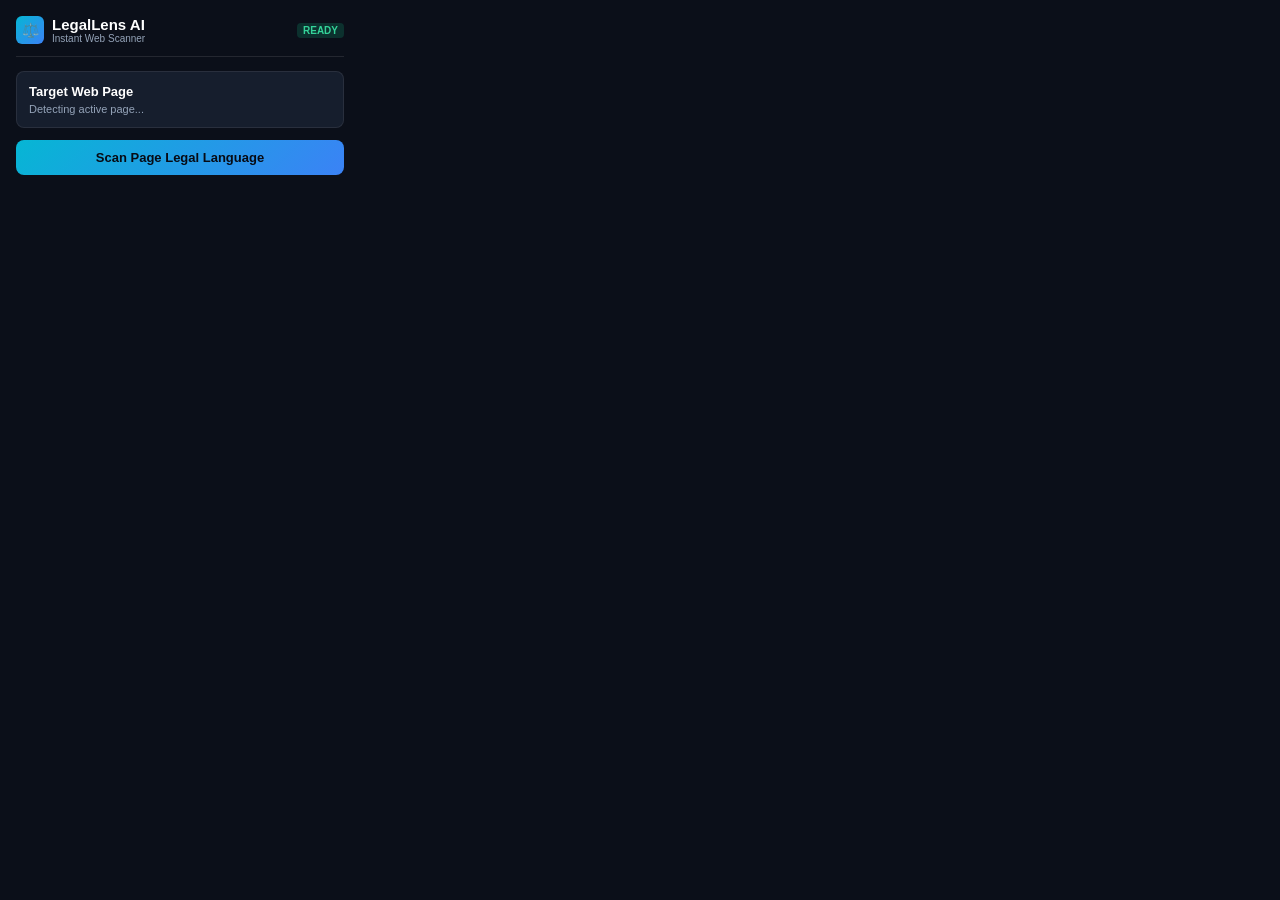
<file: extension/popup.html>
<!DOCTYPE html>
<html lang="en">
<head>
  <meta charset="UTF-8">
  <meta name="viewport" content="width=device-width, initial-scale=1.0">
  <title>LegalLens AI Scanner</title>
  <style>
    * { box-sizing: border-box; margin: 0; padding: 0; font-family: -apple-system, BlinkMacSystemFont, "Segoe UI", Roboto, sans-serif; }
    body { width: 360px; min-height: 440px; background: #0B0F19; color: #E2E8F0; padding: 16px; font-size: 13px; }
    .header { display: flex; align-items: center; justify-content: space-between; padding-bottom: 12px; border-bottom: 1px solid rgba(255, 255, 255, 0.1); margin-bottom: 14px; }
    .brand { display: flex; align-items: center; gap: 8px; }
    .brand-icon { width: 28px; height: 28px; background: linear-gradient(135deg, #06B6D4, #3B82F6); border-radius: 6px; display: flex; align-items: center; justify-content: center; color: #FFF; font-weight: 800; font-size: 14px; }
    .brand-title { font-weight: 700; font-size: 15px; color: #FFF; }
    .brand-sub { font-size: 10px; color: #94A3B8; }
    .btn { display: flex; align-items: center; justify-content: center; gap: 6px; width: 100%; padding: 10px 14px; border-radius: 8px; font-size: 13px; font-weight: 600; cursor: pointer; border: none; transition: all 0.2s; }
    .btn-primary { background: linear-gradient(135deg, #06B6D4, #3B82F6); color: #070B14; font-weight: 700; }
    .btn-primary:hover { opacity: 0.92; }
    .card { background: rgba(30, 41, 59, 0.6); border: 1px solid rgba(255, 255, 255, 0.08); border-radius: 8px; padding: 12px; margin-bottom: 12px; }
    .risk-score { font-size: 24px; font-weight: 800; color: #FFF; }
    .badge-danger { background: rgba(239, 68, 68, 0.2); color: #F87171; padding: 2px 6px; border-radius: 4px; font-weight: 700; font-size: 10px; text-transform: uppercase; }
    .badge-success { background: rgba(16, 185, 129, 0.2); color: #34D399; padding: 2px 6px; border-radius: 4px; font-weight: 700; font-size: 10px; text-transform: uppercase; }
    .badge-warning { background: rgba(245, 158, 11, 0.2); color: #FBBF24; padding: 2px 6px; border-radius: 4px; font-weight: 700; font-size: 10px; text-transform: uppercase; }
    .spinner { width: 24px; height: 24px; border: 3px solid rgba(255,255,255,0.1); border-top-color: #06B6D4; border-radius: 50%; animation: spin 0.8s linear infinite; margin: 20px auto; }
    @keyframes spin { to { transform: rotate(360deg); } }
  </style>
</head>
<body>
  <div class="header">
    <div class="brand">
      <div class="brand-icon">⚖️</div>
      <div>
        <div class="brand-title">LegalLens AI</div>
        <div class="brand-sub">Instant Web Scanner</div>
      </div>
    </div>
    <span id="scanBadge" class="badge-success">Ready</span>
  </div>

  <div id="initialView">
    <div class="card">
      <div style="font-weight: 600; color: #FFF; margin-bottom: 4px;">Target Web Page</div>
      <div style="font-size: 11px; color: #94A3B8; word-break: break-all;" id="pageUrl">Detecting active page...</div>
    </div>
    <button class="btn btn-primary" id="btnScanPage">Scan Page Legal Language</button>
  </div>

  <div id="loadingView" style="display: none; text-align: center; padding: 20px 0;">
    <div class="spinner"></div>
    <div style="font-weight: 600; color: #FFF;">Auditing Agreement Terms...</div>
    <div style="font-size: 11px; color: #94A3B8; margin-top: 4px;">Extracting clauses & detecting one-sided risks</div>
  </div>

  <div id="resultsView" style="display: none;">
    <div class="card" style="display: flex; justify-content: space-between; align-items: center;">
      <div>
        <div style="font-size: 10px; text-transform: uppercase; color: #94A3B8; font-weight: 700;">Risk Score</div>
        <div class="risk-score" id="resRiskScore">--/100</div>
      </div>
      <span id="resRiskBadge" class="badge-danger">High Risk</span>
    </div>

    <div class="card">
      <div style="font-size: 11px; font-weight: 700; text-transform: uppercase; color: #94A3B8; margin-bottom: 6px;">Key Flags Identified (<span id="resFlagCount">0</span>)</div>
      <div id="resFlagsList" style="display: flex; flex-direction: column; gap: 6px;"></div>
    </div>

    <button class="btn btn-primary" id="btnOpenStudio">Open in Full Web Studio &rarr;</button>
  </div>

  <script src="popup.js"></script>
</body>
</html>
</file>
